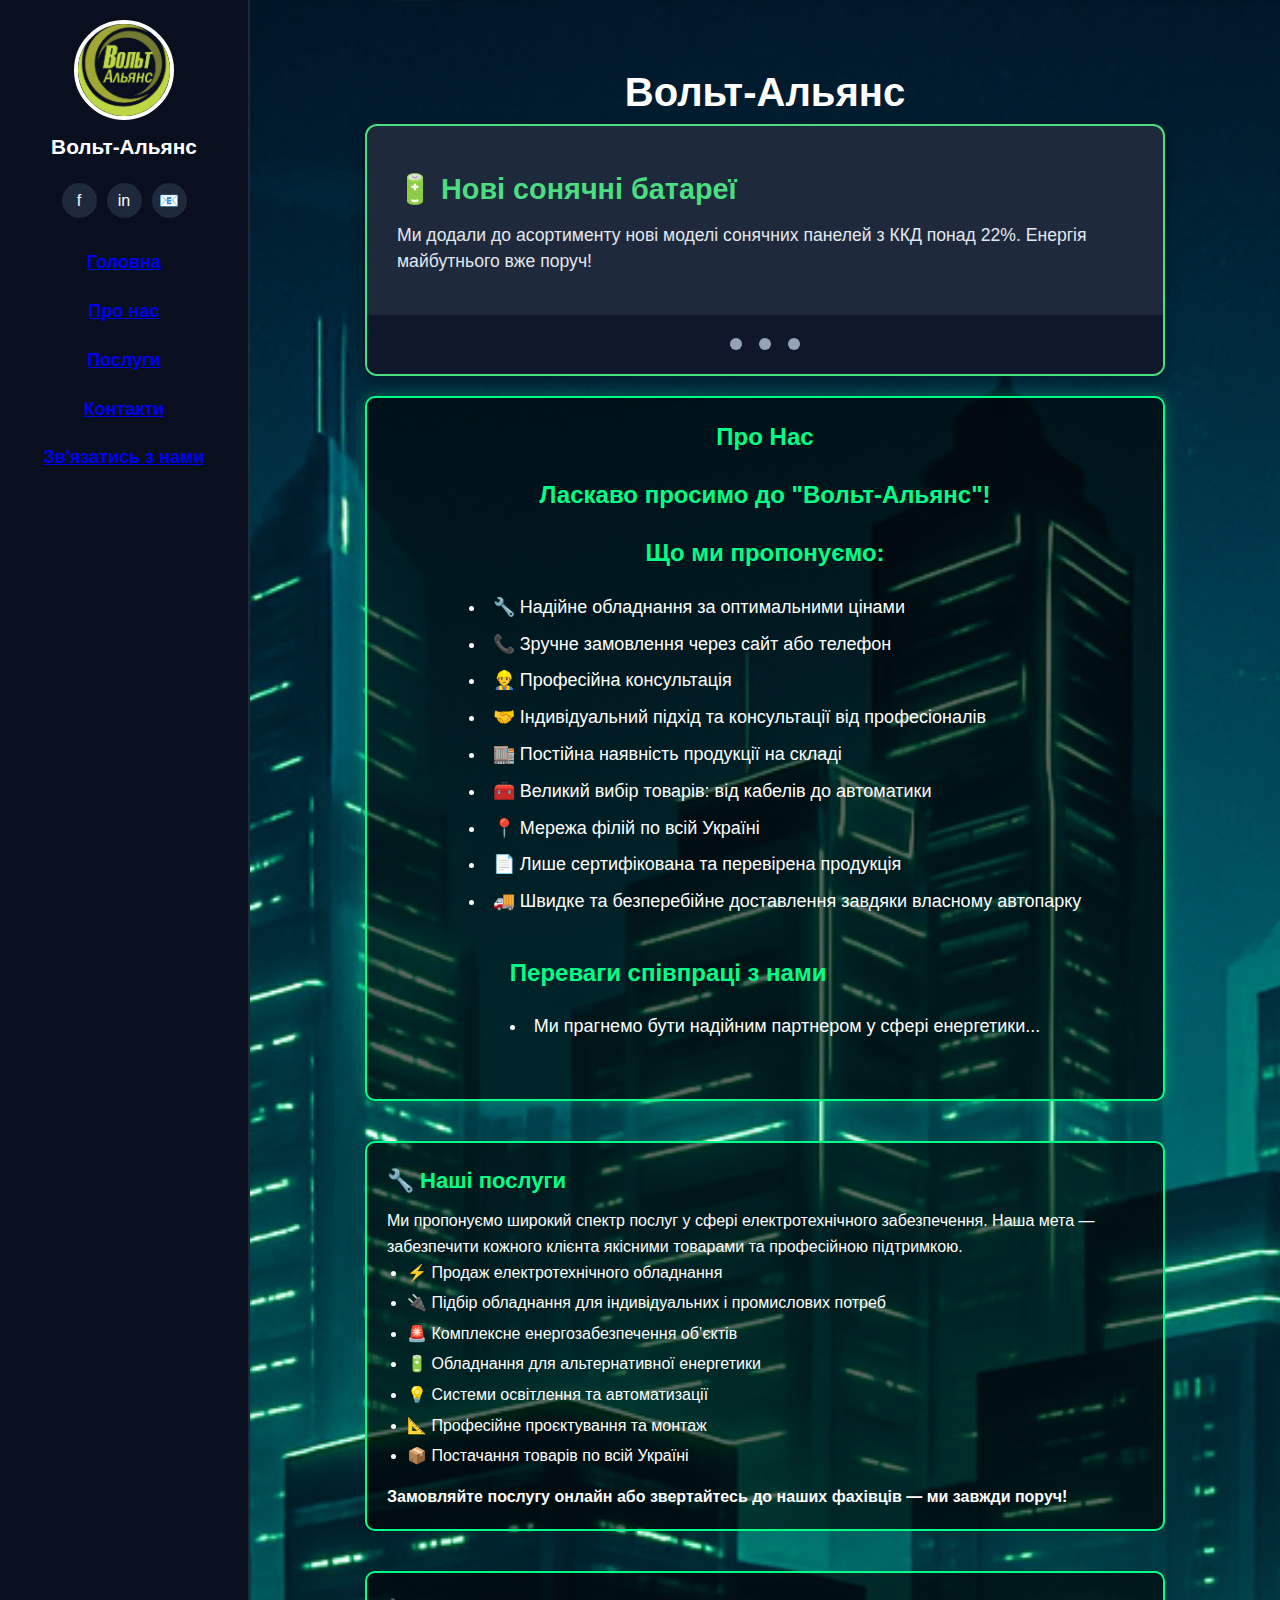
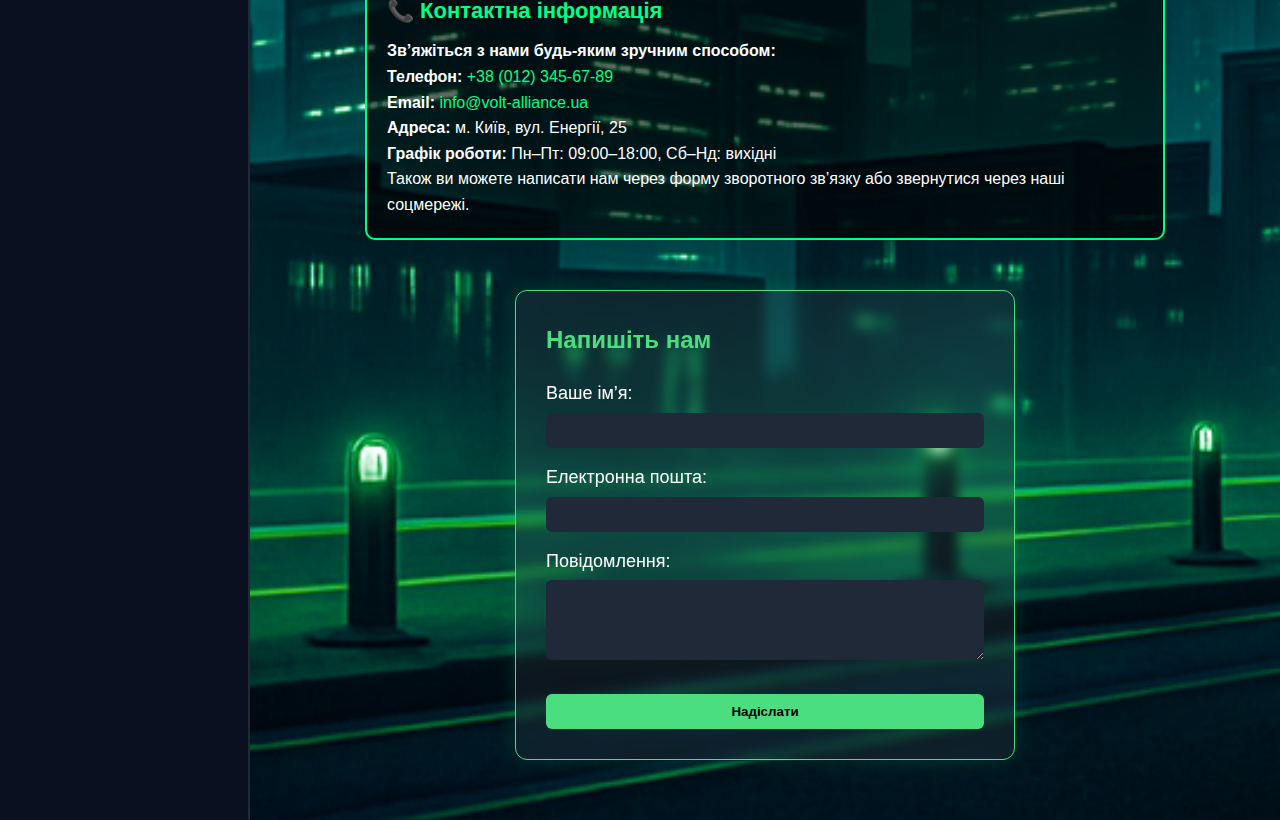
<file: index.html>
<!DOCTYPE html>
<html lang="uk">
<head>
  <meta charset="UTF-8" />
  <meta name="viewport" content="width=device-width, initial-scale=1.0"/>
  <title>Вольт-Альянс</title>
  <link rel="stylesheet" href="styles.css"/>
</head>
<body>
  <aside>
    <img src="logo.png" class="logo-img" alt="Логотип компанії Вольт-Альянс">
    <div class="name">Вольт-Альянс</div>
    <div class="social-icons" aria-label="Соціальні мережі">
      <a href="#" title="Facebook"><span>f</span></a>
      <a href="#" title="LinkedIn"><span>in</span></a>
      <a href="#" title="Email"><span>📧</span></a>
    </div>
    <nav aria-label="Основна навігація">
      <ul>
        <li><a href="#home">Головна</a></li>
        <li><a href="#main-content">Про нас</a></li>
        <li><a href="#info-block">Послуги</a></li>
        <li><a href="#info-contact">Контакти</a></li>
        <li><a href="#form">Зв'язатись з нами</a></li>
      </ul>
    </nav>
  </aside>

  <main>
    <!-- Головна -->
    <section id="home">
      <div class="title">Вольт-Альянс</div>

      <input type="radio" name="news" id="news1" checked hidden>
      <input type="radio" name="news" id="news2" hidden>
      <input type="radio" name="news" id="news3" hidden>

      <div class="news-section" aria-label="Секція новин">
        <div class="slides">
          <div class="news-slide">
            <h3>🔋 Нові сонячні батареї</h3>
            <p>Ми додали до асортименту нові моделі сонячних панелей з ККД понад 22%. Енергія майбутнього вже поруч!</p>
          </div>
          <div class="news-slide">
            <h3>⚡ Вигідна підписка</h3>
            <p>Оформіть підписку на технічне обслуговування й отримуйте знижки на всі послуги до 20% щомісяця.</p>
          </div>
          <div class="news-slide">
            <h3>🏢 Новий офіс у Львові</h3>
            <p>Ми відкрили ще один офіс на вул. Городоцькій, 56. Чекаємо на вас для консультацій і замовлень.</p>
          </div>
        </div>

        <div class="news-nav">
          <label for="news1" title="Перша новина"></label>
          <label for="news2" title="Друга новина"></label>
          <label for="news3" title="Третя новина"></label>
        </div>
      </div>
    </section>

    <!-- Про нас -->
    <section id="main-content">
      <div class="main-content">
         <h2 class="section-title green">Про Нас</h2>
        <p>Ласкаво просимо до "Вольт-Альянс"!</p>

        <h3>Що ми пропонуємо:</h3>
        <ul>
          <li>🔧 Надійне обладнання за оптимальними цінами</li>
          <li>📞 Зручне замовлення через сайт або телефон</li>
          <li>👷‍♂️ Професійна консультація</li>
          <li>🤝 Індивідуальний підхід та консультації від професіоналів</li>
          <li>🏬 Постійна наявність продукції на складі</li>
          <li>🧰 Великий вибір товарів: від кабелів до автоматики</li>
          <li>📍 Мережа філій по всій Україні</li>
          <li>📄 Лише сертифікована та перевірена продукція</li>
          <li>🚚 Швидке та безперебійне доставлення завдяки власному автопарку</li>
          </ul>
          <ul>
          <p>Переваги співпраці з нами</p>
          <li>Ми прагнемо бути надійним партнером у сфері енергетики...</li>
        </ul>
      </div>
    </section>

    <!-- Послуги -->
    <section id="info-block">
      <div class="info-block">
        <h2 class="section-title green">🔧 Наші послуги</h2>
        <p>Ми пропонуємо широкий спектр послуг у сфері електротехнічного забезпечення. Наша мета — забезпечити кожного клієнта якісними товарами та професійною підтримкою.</p>
        <ul>
          <li>⚡ Продаж електротехнічного обладнання</li>
          <li>🔌 Підбір обладнання для індивідуальних і промислових потреб</li>
          <li>🚨 Комплексне енергозабезпечення об’єктів</li>
          <li>🔋 Обладнання для альтернативної енергетики</li>
          <li>💡 Системи освітлення та автоматизації</li>
          <li>📐 Професійне проєктування та монтаж</li>
          <li>📦 Постачання товарів по всій Україні</li>
        </ul>
        <p><strong>Замовляйте послугу онлайн або звертайтесь до наших фахівців — ми завжди поруч!</strong></p>
      </div>
    </section>

    <!-- Контакти -->
    <section id="info-contact">
      <div class="info-block">
        <h2 class="section-title green">📞 Контактна інформація</h2>
        <p><strong>Зв’яжіться з нами будь-яким зручним способом:</strong></p>
        <p>
          <strong>Телефон:</strong> <a href="tel:+380123456789">+38 (012) 345-67-89</a><br>
          <strong>Email:</strong> <a href="mailto:info@volt-alliance.ua">info@volt-alliance.ua</a><br>
          <strong>Адреса:</strong> м. Київ, вул. Енергії, 25<br>
          <strong>Графік роботи:</strong> Пн–Пт: 09:00–18:00, Сб–Нд: вихідні
        </p>
        <p>Також ви можете написати нам через форму зворотного зв’язку або звернутися через наші соцмережі.</p>
      </div>
    </section>

    <!-- Зв'язок -->
    <section id="form" class="contact-card">
      <h2>Напишіть нам</h2>
      <form onsubmit="return sendMessage();">
        <label for="name">Ваше ім’я:</label>
        <input type="text" id="name" name="name" autocomplete="name" required>

        <label for="email">Електронна пошта:</label>
        <input type="email" id="email" name="email" autocomplete="email" required>

        <label for="message">Повідомлення:</label>
        <textarea id="message" name="message" rows="4" required></textarea>

        <button type="submit">Надіслати</button>
      </form>
    </section>
  </main>

  <script>
    function sendMessage() {
      alert("Дякуємо за звернення! Ми зв'яжемось з вами найближчим часом.");
      return false;
    }
  </script>
</body>
</html>
</file>
<file: styles.css>
* {
  margin: 0;
  padding: 0;
  box-sizing: border-box;
}

body {
  font-family: 'Segoe UI', Tahoma, Geneva, Verdana, sans-serif;
  font-size: 18px;
  line-height: 1.6;
  display: flex;
  min-height: 100vh;
  background: #0f172a;
  color: white;
}

aside {
  width: 250px;
  background-color: #0a0f1f;
  padding: 20px;
  display: flex;
  flex-direction: column;
  align-items: center;
  border-right: 2px solid #1f2937;
}

.logo-img {
  width: 100px;
  height: 100px;
  border-radius: 50%;
  object-fit: cover;
  border: 4px solid #fff;
}

.name {
  margin-top: 10px;
  font-size: 1.3rem;
  font-weight: bold;
}

.social-icons {
  display: flex;
  gap: 10px;
  margin: 20px 0;
}

.social-icons a {
  background-color: #1e293b;
  border-radius: 50%;
  width: 35px;
  height: 35px;
  display: flex;
  justify-content: center;
  align-items: center;
  color: white;
  font-size: 16px;
  text-decoration: none;
  transition: background 0.3s;
}

.social-icons a:hover {
  background-color: #3b82f6;
}

nav ul {
  list-style: none;
  width: 100%;
}

nav li {
  padding: 10px;
  transition: background 0.2s;
  cursor: pointer;
  text-align: center;
  font-weight: bold;
}

nav li:hover {
  background-color: #1e293b;
}

main {
  flex: 1;
  background-image: url('back.png');
  background-size: cover;
  background-position: center;
  padding: 60px 40px;
  display: flex;
  flex-direction: column;
  justify-content: center;
}

.title {
  font-size: 2.5rem;
  font-weight: bold;
  text-align: center; 
}

.subtitle {
  font-size: 1.2rem;
  margin-top: 10px;
  color: #e5e7eb;
  animation: fadeInUp 1.3s ease-out forwards;
  text-align: center; 
}

.contact-card {
  background: rgba(255, 255, 255, 0.05);
  padding: 30px; 
  border: 1px solid #4ade80;
  border-radius: 12px; 
  margin: 30px auto 0 auto;
  max-width: 500px;
  backdrop-filter: blur(6px);
  animation: fadeIn 1.5s ease-out forwards;
  box-shadow: 0 0 20px rgba(0,255,136,0.15);
  box-sizing: border-box;
  color: white;
}

.contact-card h2 {
  color: #4ade80;
  font-size: 24px; 
  margin-bottom: 20px;
}

.contact-card p {
  margin-bottom: 8px;
  line-height: 1.5;
}

.contact-card strong {
  color: #bbf7d0;
}

.contact-card input,
.contact-card textarea {
  width: 100%;
  padding: 10px;
  margin-top: 5px;
  margin-bottom: 15px;
  border-radius: 6px;
  border: none;
  outline: none;
  background: #1f2937;
  color: white;
  box-sizing: border-box;
}

.contact-card button {
  width: 100%; /* зробити кнопку такої ж ширини */
  padding: 10px;
  border: none;
  background: #4ade80;
  color: black;
  border-radius: 6px;
  font-weight: bold;
  cursor: pointer;
  transition: background 0.3s;
  margin-top: 10px;
  box-sizing: border-box;
}

.contact-card button:hover {
  background: #22c55e;
}

.news-section {
  width: 100%;
  max-width: 800px;
   margin: 0 auto; 
  overflow: hidden;
  position: relative;
  border: 2px solid #4ade80;
  border-radius: 12px;
  box-shadow: 0 5px 15px rgba(0,0,0,0.3);
  background: #1e293b;
}

/* Радіокнопки */
input[type="radio"] {
  display: none;
}

/* Слайди */
.slides {
  display: flex;
  width: 300%;
  transition: margin-left 0.6s ease;
  animation: slide 15s infinite;
}

.news-slide {
  width: 100%;
  padding: 40px 30px;
  box-sizing: border-box;
}

.news-slide h3 {
  margin-bottom: 10px;
  color: #4ade80;
  font-size: 1.8rem;
}

.news-slide p {
  font-size: 1.1rem;
  line-height: 1.5;
  color: #e2e8f0;
}

/* Навігація */
.news-nav {
  text-align: center;
  padding: 15px;
  background: #0f172a;
}

.news-nav label {
  display: inline-block;
  width: 12px;
  height: 12px;
  margin: 0 6px;
  background-color: #94a3b8;
  border-radius: 50%;
  cursor: pointer;
  transition: background 0.3s;
}

.news-nav label:hover {
  background-color: #4ade80;
}

/* Привʼязка до radio */
#news1:checked ~ .news-section .slides {
  margin-left: 0%;
  animation: none;
}

#news2:checked ~ .news-section .slides {
  margin-left: -100%;
  animation: none;
}

#news3:checked ~ .news-section .slides {
  margin-left: -200%;
  animation: none;
}

@keyframes slide {
  0%, 25% { margin-left: 0; }
  33%, 58% { margin-left: -100%; }
  66%, 91% { margin-left: -200%; }
  100% { margin-left: 0; }
}

@media (max-width: 768px) {
  .news-slide h3 {
    font-size: 1.4rem;
  }
  .news-slide p {
    font-size: 1rem;
  }
}

.header.header-show {
  left: 0;
}

.main-content {
  max-width: 800px;                /* Змінено з 600px на 800px */
  margin: 20px auto;
  padding: 20px 25px;
  background-color: rgba(0, 0, 0, 0.6);
  border: 2px solid #00ff88;
  border-radius: 10px;
  color: #fff;
  font-size: 18px;
  box-sizing: border-box;
  text-align: center;
  font-family: Arial, sans-serif;
  box-shadow: 0 0 15px rgba(0, 255, 136, 0.3);
}

.main-content h2,
.main-content h3,
.main-content p {
  margin-bottom: 20px;
  font-weight: 600;
  font-size: 1.5rem;
  max-width: 100%;
  color: #00ff88;                  /* заголовки зеленим */
}

.main-content ul {
  padding-left: 20px;              /* відступ для списку */
  margin: 0 auto 30px auto;        /* нижній відступ та центрування */
  list-style-position: inside;
  text-align: left;                /* вирівнюємо список ліворуч */
  max-width: 100%;
  display: inline-block;           
}

.main-content li {
  margin-bottom: 8px;
  font-size: 18px;
  color: #fff;
}

/* Якщо є посилання у main-content */
.main-content a {
  color: #00ff88;
  text-decoration: none;
}

.main-content a:hover {
  text-decoration: underline;
}


.info-block {
  background-color: rgba(0, 0, 0, 0.6);
  border: 2px solid #00ff88;
  border-radius: 10px;
  padding: 20px;
  margin: 20px auto;
  max-width: 800px;
  color: #fff;
  font-size: 16px;
}

.section-title {
  margin-bottom: 10px;
  font-size: 22px;
  font-weight: bold;
}

.section-title.green {
  color: #00ff88;
}

.info-block ul {
  padding-left: 20px;
  margin-bottom: 15px;
}

.info-block li {
  margin-bottom: 5px;
}

.info-block a {
  color: #00ff88;
  text-decoration: none;
}

.info-block a:hover {
  text-decoration: underline;
}

.news-wrapper {
  display: flex;
  justify-content: center;
  margin-top: 40px;
}


@media (max-width: 768px) {
  body {
    flex-direction: column;
  }

  aside {
    width: 100%;
    border-right: none;
    border-bottom: 2px solid #1f2937;
    flex-direction: row;
    justify-content: space-around;
    padding: 10px;
  }

  main {
    padding: 30px 20px;
  }
}

.reveal {
  opacity: 0;
  transform: translateY(40px);
  transition: all 1s ease;
}

.reveal.active {
  opacity: 1;
  transform: translateY(0);
}

body.light-theme {
  background: #f9fafb;
  color: #111827;
}

body.light-theme aside {
  background-color: #e5e7eb;
}

body.light-theme .contact-card {
  background: rgba(0, 0, 0, 0.05);
  color: #111827;
}

@keyframes fadeInUp {
  from {
    opacity: 0;
    transform: translateY(40px);
  }
  to {
    opacity: 1;
    transform: translateY(0);
  }
}

.scroll-to-top {
  position: fixed;
  bottom: 30px;
  right: 30px;
  background-color: #4ade80;
  color: black;
  border: none;
  padding: 12px 20px;
  font-size: 24px;
  border-radius: 50%;
  cursor: pointer;
  z-index: 1000;
  display: none;
  box-shadow: 0 4px 10px rgba(0, 0, 0, 0.3);
  transition: opacity 0.3s ease;
}

.scroll-to-top:hover {
  background-color: #22c55e;
}

/* Плавне "підстрибування" */
@keyframes float {
  0% { transform: translateY(0px); }
  50% { transform: translateY(-5px); }
  100% { transform: translateY(0px); }
}
</file>
